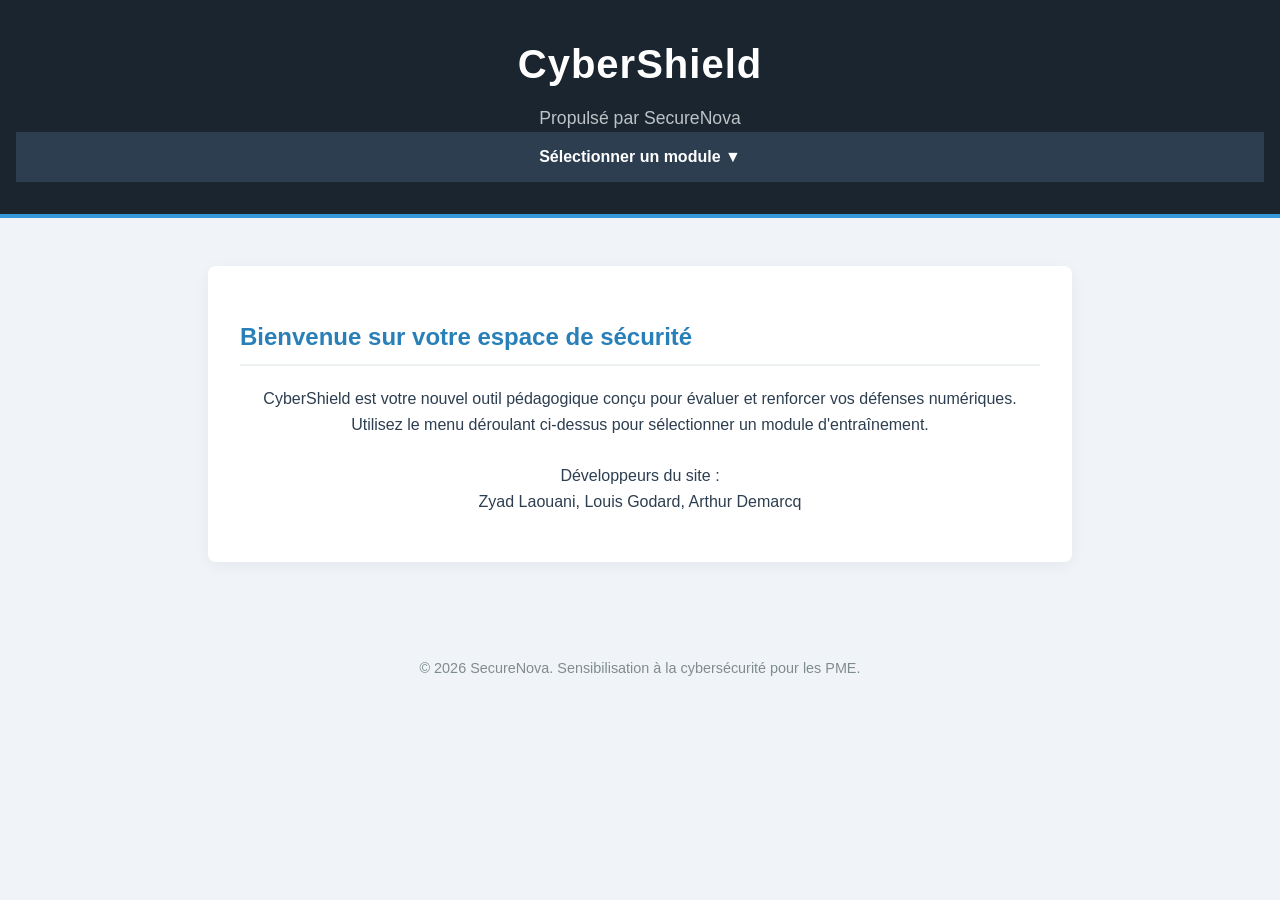
<file: index.html>
<!DOCTYPE html>
<html lang="fr">
<head>
    <meta charset="UTF-8">
    <meta name="viewport" content="width=device-width, initial-scale=1.0">
    <title>CyberShield | SecureNova</title>
    <link rel="stylesheet" href="styles.css">
</head>
<body>

    <header>
        <h1>CyberShield</h1>
        <p>Propulsé par SecureNova</p>
        
        <nav class="top-nav">
            <div class="dropdown">
                <button class="dropbtn">Sélectionner un module ▼</button>
                <div class="dropdown-content">
                    <a href="modules/module1.html">Module 1 — Robustesse de mot de passe</a>
                    <a href="modules/module2.html">Module 2 — Chiffrement de messages</a>
                    <a href="modules/module3.html">Module 3 — Détecteur de phishing</a>
                    <a href="modules/module4.html">Module 4 — Dashboard de veille</a>
                    <a href="modules/module5.html">Module 5 — Quiz interactif</a>
                </div>
            </div>
        </nav>
    </header>

    <main>
        <h2>Bienvenue sur votre espace de sécurité</h2>
        <div class="presentation">
                <p> 
                CyberShield est votre nouvel outil pédagogique conçu pour évaluer et renforcer vos défenses numériques. <br/>
                Utilisez le menu déroulant ci-dessus pour sélectionner un module d'entraînement.<br/> 
                <br/>
                Développeurs du site : <br/> Zyad Laouani, Louis Godard, Arthur Demarcq<br/>  
            </div>
        </p>
    </main>

    <footer>
        <p>&copy; 2026 SecureNova. Sensibilisation à la cybersécurité pour les PME.</p>
    </footer>
</body>
</html>
</file>
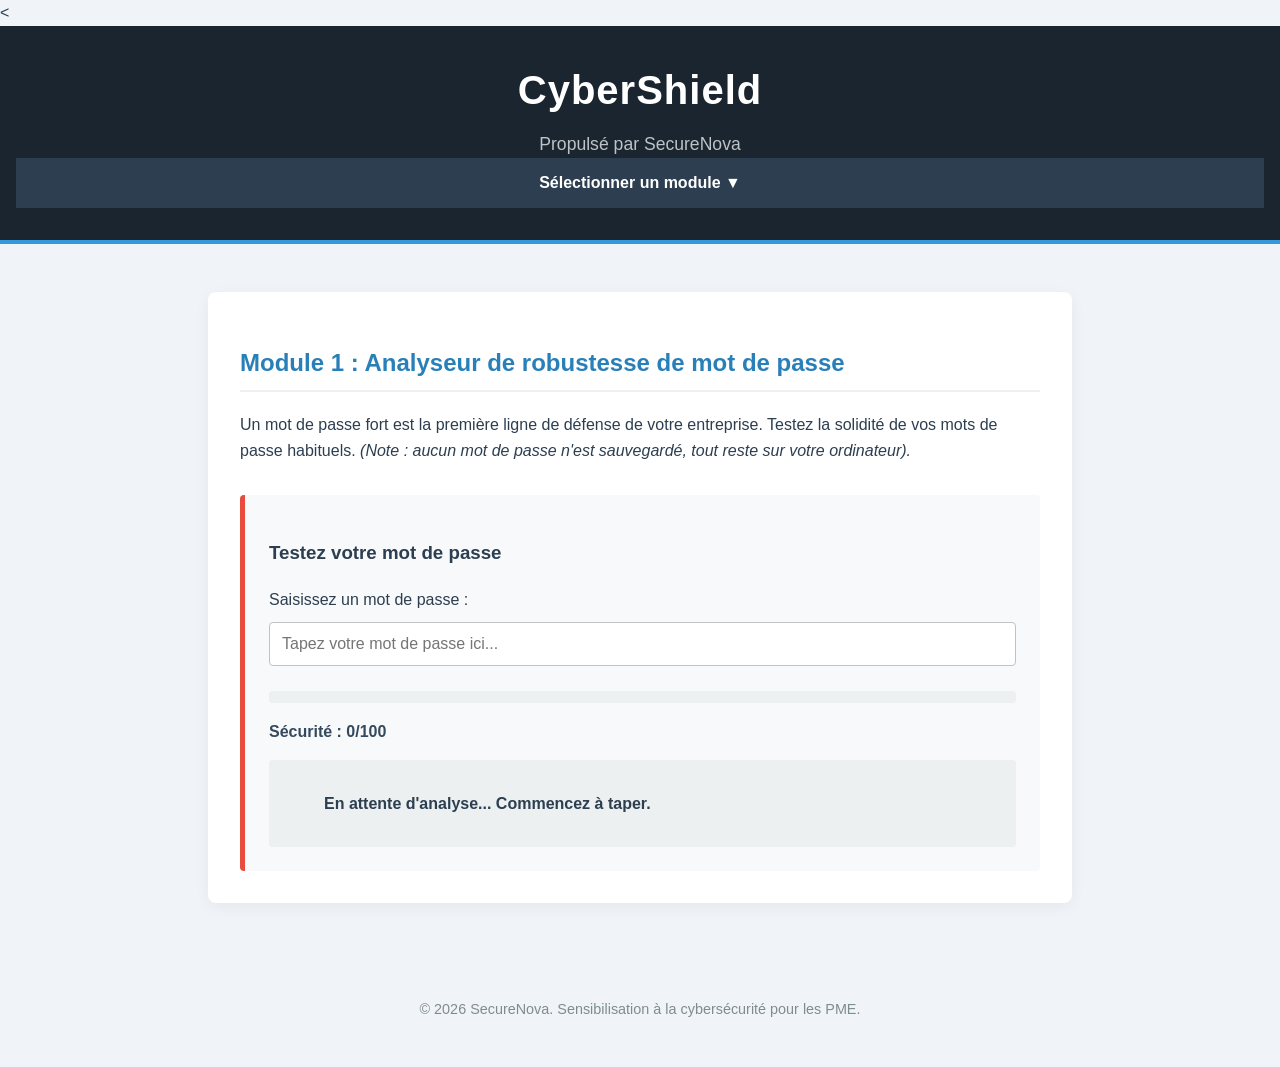
<file: modules/module1.html>
<!DOCTYPE html>
<html lang="fr">
<head>
    <meta charset="UTF-8">
    <meta name="viewport" content="width=device-width, initial-scale=1.0">
    <title>Module 1 : Mots de passe | CyberShield</title>
    <link rel="stylesheet" href="../styles.css"> 
    <
</head>
<body>

    <header>
        <h1>CyberShield</h1>
        <p>Propulsé par SecureNova</p>
        
        <nav class="top-nav">
            <div class="dropdown">
                <button class="dropbtn">Sélectionner un module ▼</button>
                <div class="dropdown-content">
                    <a href="../index.html">Accueil</a>
                    <a href="module1.html">Module 1 — Robustesse de mot de passe</a>
                    <a href="module2.html">Module 2 — Chiffrement de messages</a>
                    <a href="module3.html">Module 3 — Détecteur de phishing</a>
                    <a href="module4.html">Module 4 — Dashboard de veille</a>
                    <a href="module5.html">Module 5 — Quiz interactif</a>
                </div>
            </div>
        </nav>
    </header>

    <main>
        <h2>Module 1 : Analyseur de robustesse de mot de passe</h2>
        <p>Un mot de passe fort est la première ligne de défense de votre entreprise. Testez la solidité de vos mots de passe habituels. <em>(Note : aucun mot de passe n'est sauvegardé, tout reste sur votre ordinateur).</em></p>

        <div class="module-test">
            <h3>Testez votre mot de passe</h3>
            
            <label for="password-input">Saisissez un mot de passe :</label>
            <input type="password" id="password-input" placeholder="Tapez votre mot de passe ici...">
            
            <div class="progress-container">
                <div id="strength-bar"></div>
            </div>
            
            <p id="score" style="font-weight: bold; margin-bottom: 10px; color: #34495e;">Sécurité : 0/100</p>
                        
            <div class="box">
                <ul class="feedback-box" id="password-feedback">
                    En attente d'analyse... Commencez à taper.
                </ul>
        </div>
    </main>

    <footer>
        <p>&copy; 2026 SecureNova. Sensibilisation à la cybersécurité pour les PME.</p>
    </footer>

    <script src="../js/password.js"></script>
</body>
</html>
</file>
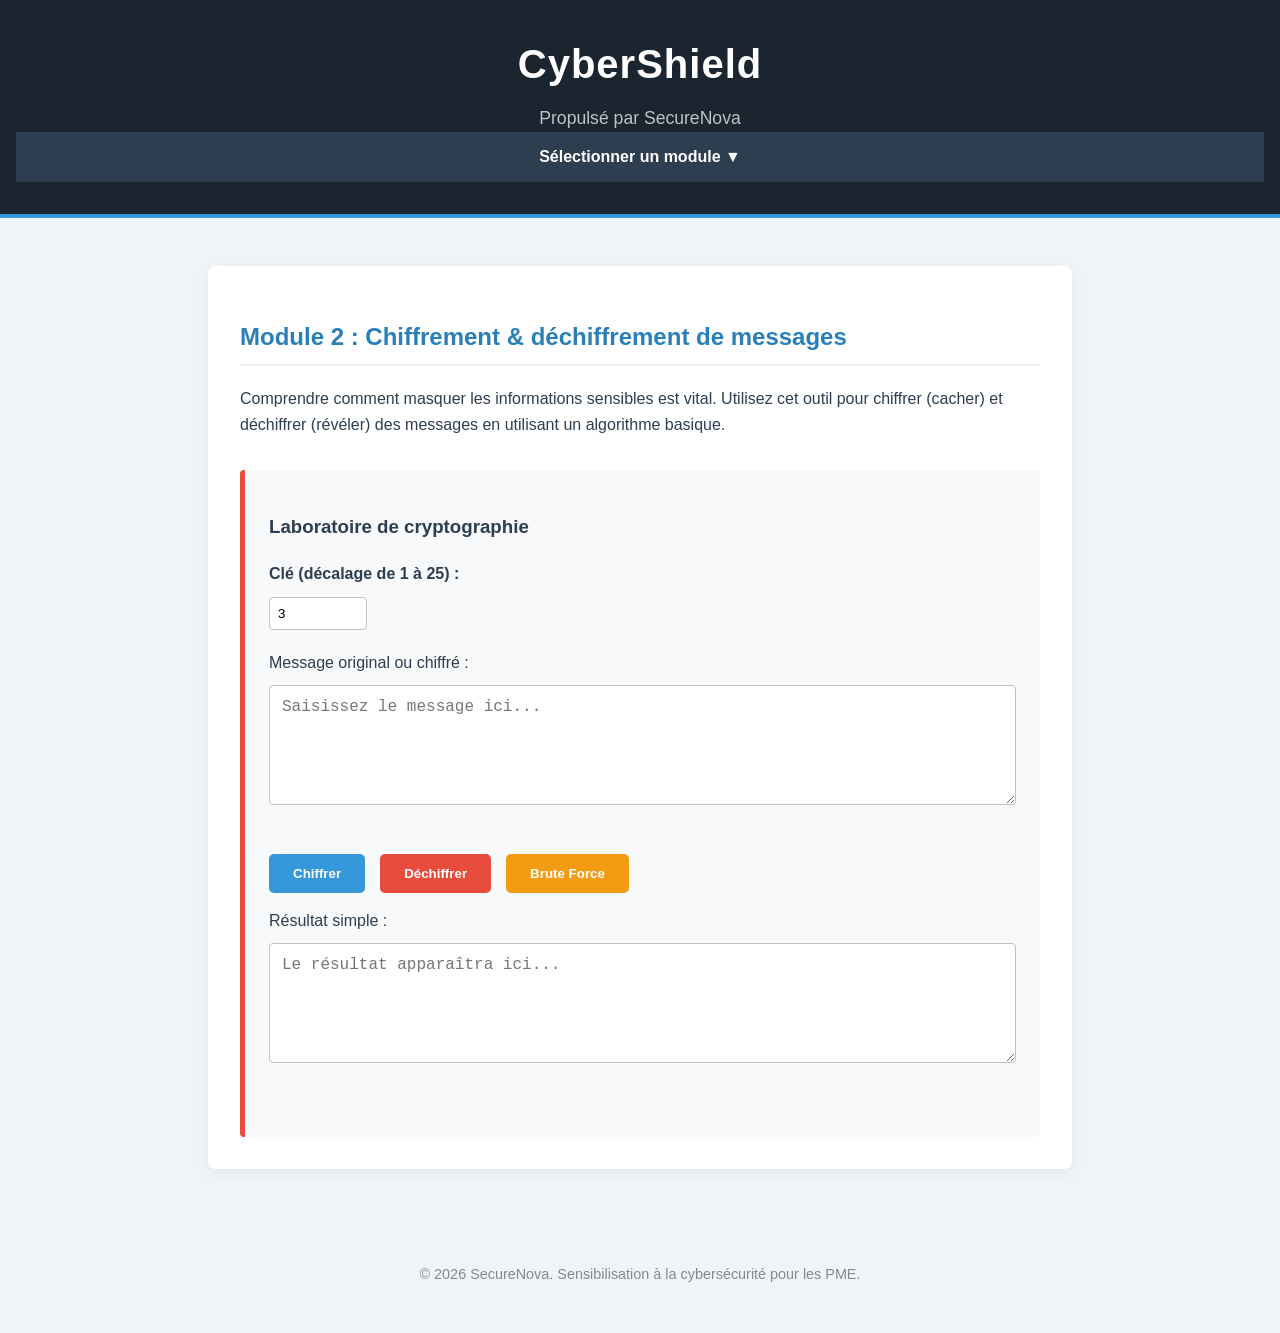
<file: modules/module2.html>
<!DOCTYPE html>
<html lang="fr">
<head>
    <meta charset="UTF-8">
    <meta name="viewport" content="width=device-width, initial-scale=1.0">
    <title>Module 2 : Chiffrement | CyberShield</title>
    <link rel="stylesheet" href="../styles.css">

</head>
<body>
    <header>
        <h1>CyberShield</h1>
        <p>Propulsé par SecureNova</p>
        
        <nav class="top-nav">
            <div class="dropdown">
                <button class="dropbtn">Sélectionner un module ▼</button>
                <div class="dropdown-content">
                    <a href="../index.html">Accueil</a>
                    <a href="module1.html">Module 1 — Robustesse de mot de passe</a>
                    <a href="module2.html">Module 2 — Chiffrement de messages</a>
                    <a href="module3.html">Module 3 — Détecteur de phishing</a>
                    <a href="module4.html">Module 4 — Dashboard de veille</a>
                    <a href="module5.html">Module 5 — Quiz interactif</a>
                </div>
            </div>
        </nav>
    </header>

    <main>
        <h2>Module 2 : Chiffrement & déchiffrement de messages</h2>
        <p>Comprendre comment masquer les informations sensibles est vital. Utilisez cet outil pour chiffrer (cacher) et déchiffrer (révéler) des messages en utilisant un algorithme basique.</p>
        
    <div class="module-test">
            <h3>Laboratoire de cryptographie</h3>
            
            <label for="shift-input"><strong>Clé (décalage de 1 à 25) :</strong></label><br>
            <input type="number" id="shift-input" value="3" min="1" max="25">
            <br>
            
            <label for="message-input">Message original ou chiffré :</label>
            <textarea id="message-input" placeholder="Saisissez le message ici..."></textarea>
            
            <div class="action-buttons">
                <button class="btn" id="encrypt-btn">Chiffrer</button>
                <button class="btn" id="decrypt-btn">Déchiffrer</button>
                <button class="btn" id="bruteforce-btn">Brute Force</button>
            </div>

            <label for="result-output">Résultat simple :</label>
            <textarea id="result-output" placeholder="Le résultat apparaîtra ici..." readonly></textarea>

            <div id="bruteforce-results"></div>
        </div>
    </main>

    <footer>
        <p>&copy; 2026 SecureNova. Sensibilisation à la cybersécurité pour les PME.</p>
    </footer>

    <script src="../js/cipher.js"></script>
</body>
</html>
</file>
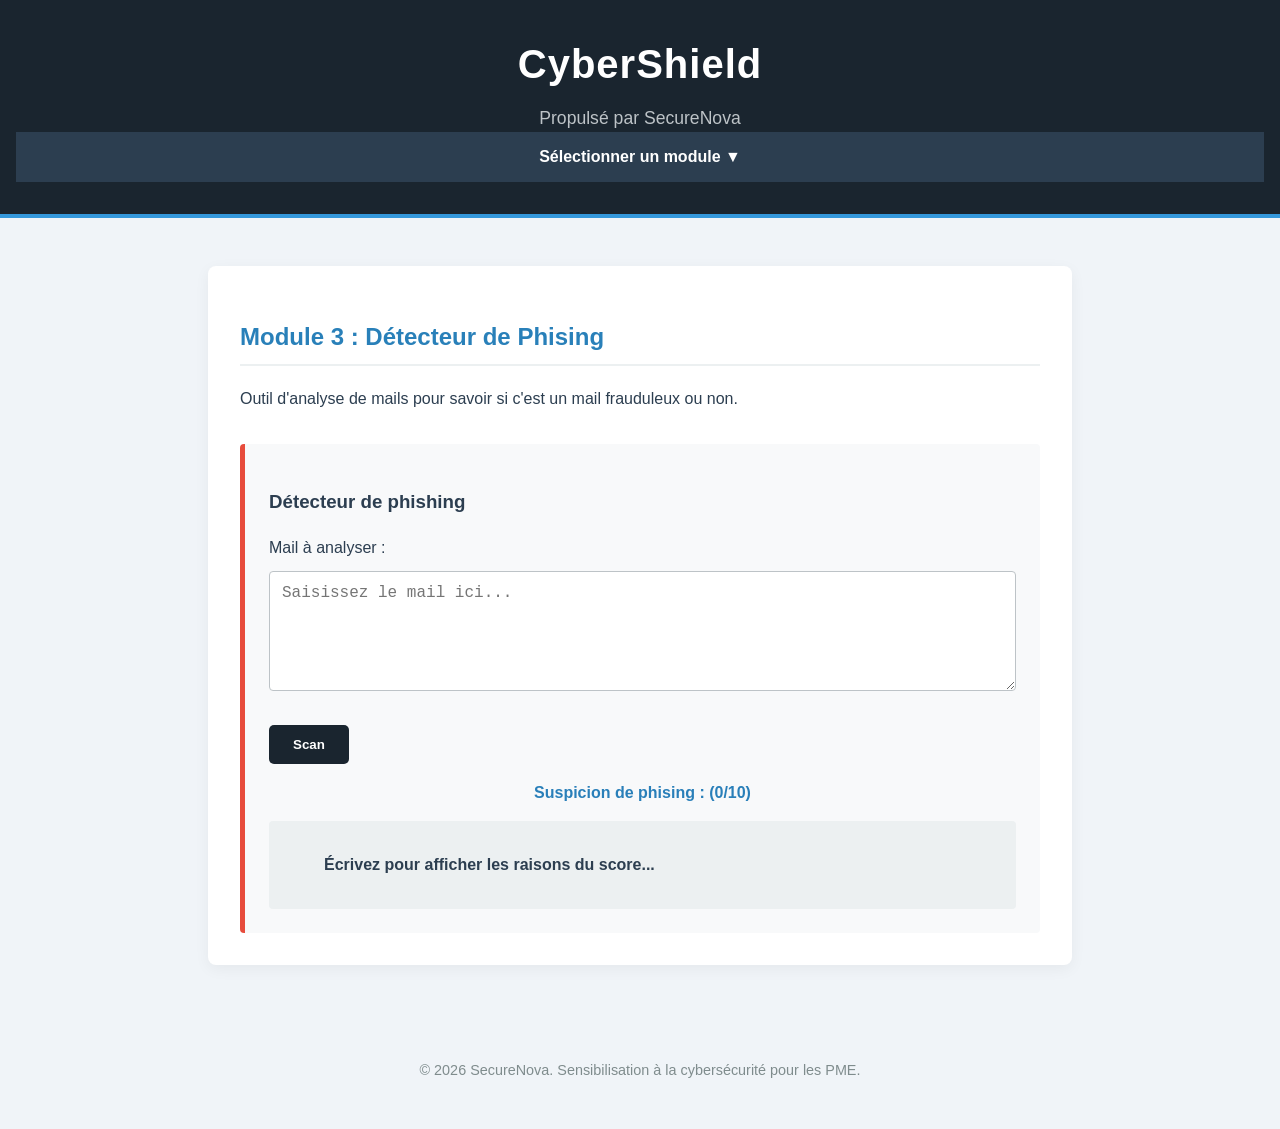
<file: modules/module3.html>
<!DOCTYPE html>
<html lang="fr">
<head>
    <meta charset="UTF-8">
    <meta name="viewport" content="width=device-width, initial-scale=1.0">
    <title>Module 2 : Chiffrement | CyberShield</title>
    <link rel="stylesheet" href="../styles.css">

</head>
<body>
    <header>
        <h1>CyberShield</h1>
        <p>Propulsé par SecureNova</p>
        
        <nav class="top-nav">
            <div class="dropdown">
                <button class="dropbtn">Sélectionner un module ▼</button>
                <div class="dropdown-content">
                    <a href="../index.html">Accueil</a>
                    <a href="module1.html">Module 1 — Robustesse de mot de passe</a>
                    <a href="module2.html">Module 2 — Chiffrement de messages</a>
                    <a href="module3.html">Module 3 — Détecteur de phishing</a>
                    <a href="module4.html">Module 4 — Dashboard de veille</a>
                    <a href="module5.html">Module 5 — Quiz interactif</a>
                </div>
            </div>
        </nav>
    </header>

    <main>
        <h2>Module 3 : Détecteur de Phising</h2>
        <p>Outil d'analyse de mails pour savoir si c'est un mail frauduleux ou non.</p>
        
    <div class="module-test">
            <h3>Détecteur de phishing</h3>

            <label for="message-input">Mail à analyser :</label>
            <textarea id="message-input" placeholder="Saisissez le mail ici..."></textarea>
            <button class="analyze-btn" id="analyzeBtn">Scan</button>

        <score>
            <p id="score">Suspicion de phising : (0/10)</p>
        </score>      
        <div class="box">
            <ul class="reasons-box" id="reasons-phishing">
                Écrivez pour afficher les raisons du score...
            </ul>
        </div>
    </main>

    <footer>
        <p>&copy; 2026 SecureNova. Sensibilisation à la cybersécurité pour les PME.</p>
    </footer>

    <script src="../js/phishing.js"></script>
</body>
</html>
</file>
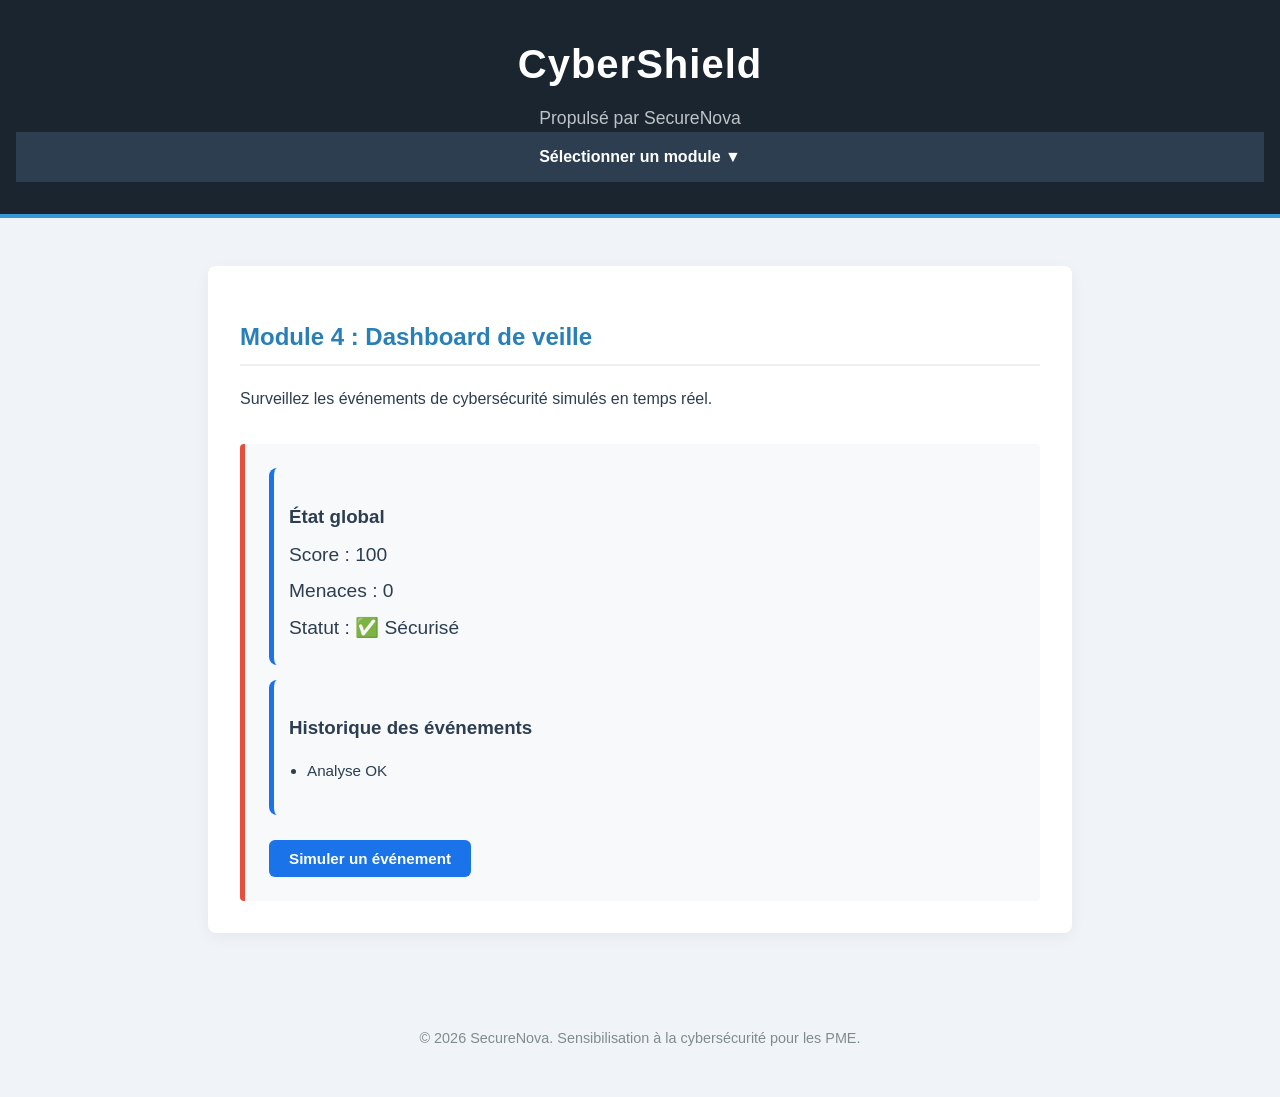
<file: modules/module4.html>
<!DOCTYPE html>
<html lang="fr">
<head>
    <meta charset="UTF-8">
    <meta name="viewport" content="width=device-width, initial-scale=1.0">
    <title>Module 4 : Dashboard de veille | CyberShield</title>
    <link rel="stylesheet" href="../styles.css">

    <style>
        .dashboard-box {
            background: #f8f9fa;
            padding: 15px;
            border-radius: 8px;
            margin-bottom: 15px;
            border-left: 5px solid #1a73e8;
        }

        .dashboard-box h3 {
            margin-bottom: 8px;
        }

        .stat {
            font-size: 1.2rem;
            margin: 6px 0;
        }

        #historique {
            padding-left: 18px;
        }

        #historique li {
            margin: 5px 0;
            font-size: 0.95rem;
        }

        .action-btn {
            padding: 10px 20px;
            font-size: 0.95rem;
            font-weight: bold;
            background: #1a73e8;
            color: white;
            border: none;
            border-radius: 6px;
            cursor: pointer;
            margin-top: 10px;
        }

        .action-btn:hover {
            background: #1558b0;
        }
    </style>
</head>

<body>

<header>
    <h1>CyberShield</h1>
    <p>Propulsé par SecureNova</p>

    <nav class="top-nav">
        <div class="dropdown">
            <button class="dropbtn">Sélectionner un module ▼</button>
            <div class="dropdown-content">
                <a href="../index.html">Accueil</a>
                <a href="module1.html">Module 1 — Robustesse de mot de passe</a>
                <a href="module2.html">Module 2 — Chiffrement de messages</a>
                <a href="module3.html">Module 3 — Détecteur de phishing</a>
                <a href="module4.html">Module 4 — Dashboard de veille</a>
                <a href="module5.html">Module 5 — Quiz interactif</a>
            </div>
        </div>
    </nav>
</header>

<main>
    <h2>Module 4 : Dashboard de veille</h2>
    <p>Surveillez les événements de cybersécurité simulés en temps réel.</p>

    <div class="module-test">

        <div class="dashboard-box">
            <h3>État global</h3>
            <p class="stat">Score : <span id="scoreGlobal">0</span></p>
            <p class="stat">Menaces : <span id="menaces">0</span></p>
            <p class="stat">Statut : <span id="statut">-</span></p>
        </div>

        <div class="dashboard-box">
            <h3>Historique des événements</h3>
            <ul id="historique"></ul>
        </div>

        <button class="action-btn" onclick="simulerDonnees()">
            Simuler un événement
        </button>

    </div>
</main>

<footer>
    <p>&copy; 2026 SecureNova. Sensibilisation à la cybersécurité pour les PME.</p>
</footer>

<script src="../js/dashboard.js"></script>

</body>
</html>
</file>
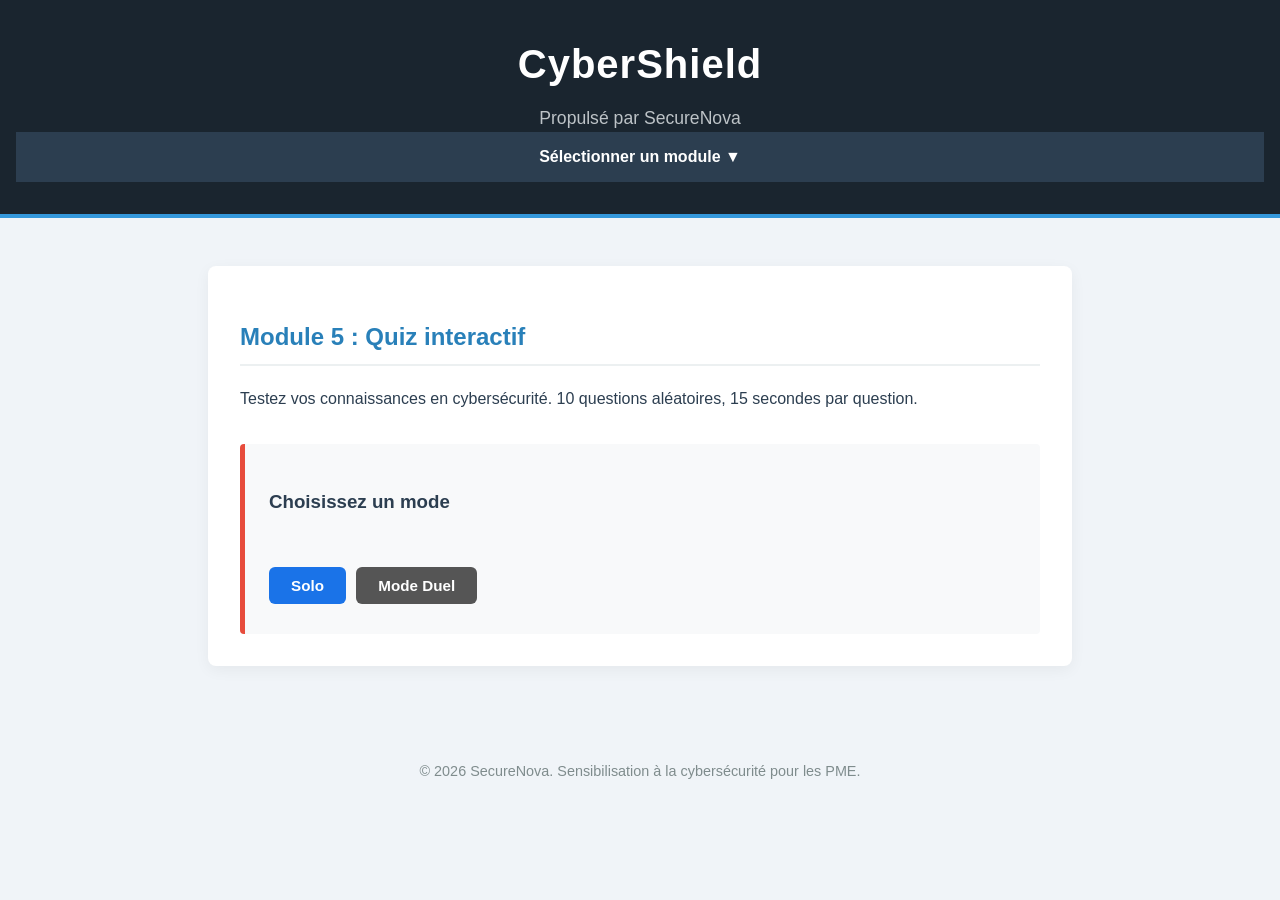
<file: modules/module5.html>
<!DOCTYPE html>
<html lang="fr">
<head>
    <meta charset="UTF-8">
    <meta name="viewport" content="width=device-width, initial-scale=1.0">
    <title>Module 5 : Quiz interactif | CyberShield</title>
    <link rel="stylesheet" href="../styles.css">
    <style>
        .quiz-btn {
            padding: 10px 22px;
            font-size: 0.95rem;
            font-weight: bold;
            background: #1a73e8;
            color: white;
            border: none;
            border-radius: 6px;
            cursor: pointer;
            margin: 6px 6px 6px 0;
            transition: background 0.2s;
        }
        .quiz-btn:hover { background: #1558b0; }
        .quiz-btn.secondaire { background: #555; }
        .quiz-btn.secondaire:hover { background: #333; }

        #timer-bar-container {
            width: 100%;
            height: 10px;
            background: #e0e0e0;
            border-radius: 5px;
            margin: 10px 0;
            overflow: hidden;
        }
        #timer-bar {
            height: 100%;
            width: 100%;
            background: #1a73e8;
            border-radius: 5px;
            transition: width 1s linear, background 0.5s;
        }
        #timer-texte {
            font-size: 1.1rem;
            font-weight: bold;
            color: #333;
            margin-bottom: 4px;
        }

        #question-texte {
            font-size: 1.1rem;
            font-weight: bold;
            margin: 16px 0 12px;
            line-height: 1.4;
        }

        .reponse-btn {
            display: block;
            width: 100%;
            text-align: left;
            padding: 11px 14px;
            margin-bottom: 8px;
            font-size: 0.95rem;
            background: #f8f9fa;
            border: 1px solid #ccc;
            border-radius: 6px;
            cursor: pointer;
            transition: background 0.15s;
        }
        .reponse-btn:hover:not(:disabled) { background: #e2eafc; border-color: #1a73e8; }
        .reponse-btn:disabled { opacity: 0.55; cursor: not-allowed; }
        .reponse-btn.correcte { background: #d4edda; border-color: #28a745; color: #155724; }
        .reponse-btn.mauvaise { background: #f8d7da; border-color: #dc3545; color: #721c24; }

        #feedback {
            font-size: 0.95rem;
            font-weight: bold;
            min-height: 20px;
            margin: 8px 0;
            padding: 8px 12px;
            border-radius: 6px;
        }
        #feedback.ok { background: #d4edda; color: #155724; }
        #feedback.ko { background: #f8d7da; color: #721c24; }
        #feedback.timeout { background: #fff3cd; color: #856404; }

        #infos-quiz {
            display: flex;
            justify-content: space-between;
            flex-wrap: wrap;
            gap: 6px;
            font-size: 0.82rem;
            color: #666;
            margin-bottom: 10px;
        }
        #streak-info { color: #e65100; font-weight: bold; }

        #joueur-actuel {
            font-weight: bold;
            font-size: 1rem;
            margin-bottom: 10px;
            padding: 6px 12px;
            background: #e8f0fe;
            border-left: 4px solid #1a73e8;
            border-radius: 4px;
        }

        .recommandations { margin-top: 12px; }
        .recommandations h4 { margin-bottom: 6px; color: #c0392b; }
        .recommandations ul { padding-left: 18px; }
        .recommandations li { margin: 4px 0; font-size: 0.9rem; }

        #top5 { padding-left: 18px; }
        #top5 li { margin: 5px 0; font-size: 0.9rem; }

        #podium p { font-size: 1.1rem; margin: 8px 0; }

        input[type="text"] {
            display: block;
            width: 100%;
            margin: 8px 0;
            padding: 10px;
            font-size: 0.95rem;
            border: 1px solid #ccc;
            border-radius: 6px;
        }
    </style>
</head>
<body>
    <header>
        <h1>CyberShield</h1>
        <p>Propulsé par SecureNova</p>
        <nav class="top-nav">
            <div class="dropdown">
                <button class="dropbtn">Sélectionner un module ▼</button>
                <div class="dropdown-content">
                    <a href="../index.html">Accueil</a>
                    <a href="module1.html">Module 1 — Robustesse de mot de passe</a>
                    <a href="module2.html">Module 2 — Chiffrement de messages</a>
                    <a href="module3.html">Module 3 — Détecteur de phishing</a>
                    <a href="module4.html">Module 4 — Dashboard de veille</a>
                    <a href="module5.html">Module 5 — Quiz interactif</a>
                </div>
            </div>
        </nav>
    </header>

    <main>
        <h2>Module 5 : Quiz interactif</h2>
        <p>Testez vos connaissances en cybersécurité. 10 questions aléatoires, 15 secondes par question.</p>

        <div class="module-test">

            <div id="accueil">
                <h3>Choisissez un mode</h3>
                <br>
                <button class="quiz-btn" onclick="demarrerQuiz()">Solo</button>
                <button class="quiz-btn secondaire" onclick="afficherModeChoix()">Mode Duel</button>
            </div>

            <div id="modeChoix" style="display:none">
                <h3>Mode Duel</h3>
                <br>
                <input type="text" id="nomJ1" placeholder="Nom Joueur 1" />
                <input type="text" id="nomJ2" placeholder="Nom Joueur 2" />
                <button class="quiz-btn" onclick="demarrerDuel()">Lancer</button>
                <button class="quiz-btn secondaire" onclick="retourAccueil()">Retour</button>
            </div>

            <div id="quiz" style="display:none">
                <div id="infos-quiz">
                    <span id="numero">Question 1/10</span>
                    <span id="categorie"></span>
                    <span id="difficulte"></span>
                    <span id="score-affiche">Score : 0</span>
                    <span id="streak-info"></span>
                </div>
                <div id="joueur-actuel" style="display:none"></div>
                <div id="timer-texte">15s</div>
                <div id="timer-bar-container">
                    <div id="timer-bar"></div>
                </div>
                <div id="question-texte"></div>
                <div id="reponses"></div>
                <div id="feedback"></div>
            </div>

            <div id="resultats" style="display:none">
                <h3>Résultats</h3>
                <p id="score-final" style="font-size:1.3rem; font-weight:bold; margin:8px 0;"></p>
                <p id="message-resultat"></p>
                <div class="recommandations" id="recommandations"></div>
                <br>
                <h3>Top 5</h3>
                <ol id="top5"></ol>
                <br>
                <button class="quiz-btn" onclick="demarrerQuiz()">Rejouer</button>
                <button class="quiz-btn secondaire" onclick="retourAccueil()">Accueil</button>
            </div>

            <div id="resultatsDuel" style="display:none">
                <h3>Podium</h3>
                <div id="podium"></div>
                <br>
                <button class="quiz-btn" onclick="retourAccueil()">Accueil</button>
            </div>

        </div>
    </main>

    <footer>
        <p>&copy; 2026 SecureNova. Sensibilisation à la cybersécurité pour les PME.</p>
    </footer>

    <script src="../js/quiz.js"></script>
</body>
</html>
</file>
<file: styles.css>
body {
    font-family: 'Segoe UI', Tahoma, Geneva, Verdana, sans-serif;
    background-color: #f0f4f8; 
    color: #2c3e50;
    margin: 0;
    padding: 0;
    line-height: 1.6;
}

header {
    background-color: #1a252f;
    color: #ffffff;
    padding: 2rem 1rem;
    text-align: center;
    border-bottom: 4px solid #3498db;
}

header h1 {
    margin: 0;
    font-size: 2.5rem;
    letter-spacing: 1px;
}

header p {
    margin: 0.5rem 0 0 0;
    color: #bdc3c7;
    font-size: 1.1rem;
}

main {
    max-width: 800px;
    margin: 3rem auto;
    padding: 2rem;
    background-color: #ffffff;
    border-radius: 8px;
    box-shadow: 0 4px 15px rgba(0, 0, 0, 0.05);
}

h2 {
    color: #2980b9;
    border-bottom: 2px solid #ecf0f1;
    padding-bottom: 0.5rem;
}

.module-test {
    margin-top: 2rem;
    padding: 1.5rem;
    background-color: #f8f9fa;
    border-left: 5px solid #e74c3c;
    border-radius: 4px;
}

.btn {
    display: inline-block;
    border: none;
    background-color: #3498db;
    color: white;
    padding: 12px 24px;
    text-decoration: none;
    border-radius: 5px;
    font-weight: bold;
    margin-top: 1rem;
    transition: background-color 0.3s ease;
    cursor: pointer;

}

.btn:hover {
    background-color: #2980b9;
}

.analyze-btn {
    color: white;
    background-color: #1a252f;
    padding: 12px 24px;
    text-decoration: none;
    border-radius: 5px;
    font-weight: bold;
    margin-top: 1rem;
    transition: background-color 0.3s ease;
    border: none;
    cursor: pointer;
}

footer {
    text-align: center;
    padding: 2rem;
    margin-top: 2rem;
    color: #7f8c8d;
    font-size: 0.9rem;
}

.top-nav {
    background-color: #2c3e50;
    display: flex;
    justify-content: center;
}

.dropdown {
    position: relative;
    display: inline-block;
}

.dropbtn {
    background-color: #2c3e50;
    color: white;
    padding: 16px 24px;
    font-size: 1rem;
    border: none;
    cursor: pointer;
    font-weight: bold;
    transition: background-color 0.3s ease;
}

.dropdown-content {
    display: none;
    position: absolute;
    background-color: #ffffff;
    min-width: 300px;
    box-shadow: 0px 8px 16px 0px rgba(0,0,0,0.2);
    z-index: 100; 
    top: 100%;
    left: 50%;
    transform: translateX(-50%);
    border-radius: 0 0 4px 4px;
    text-align: left;
}

.dropdown-content a {
    color: #2c3e50;
    padding: 12px 16px;
    text-decoration: none;
    display: block;
    border-bottom: 1px solid #ecf0f1;
}

.dropdown-content a:last-child {
    border-bottom: none;
}

.dropdown-content a:hover {
    background-color: #f8f9fa;
    color: #3498db;
    padding-left: 20px;
}

.dropdown:hover .dropdown-content {
    display: block;
}

.dropdown:hover .dropbtn {
    background-color: #3498db;
}

textarea {
    width: 100%;
    height: 120px;
    padding: 12px;
    margin: 10px 0;
    border: 1px solid #bdc3c7;
    border-radius: 4px;
    box-sizing: border-box;
    font-family: monospace;
    font-size: 1rem;
    resize: vertical;
}

.action-buttons {
    display: flex;
    gap: 15px;
    margin: 15px 0;
}

#shift-input {
    width: 80px;
    padding: 8px;
    margin: 10px 0 20px 0;
    border: 1px solid #bdc3c7;
    border-radius: 4px;
}

#decrypt-btn {
    background-color: #e74c3c;
}

#decrypt-btn:hover {
    background-color: #c0392b; 
}

#bruteforce-btn {
    background-color: #f39c12;
}

#bruteforce-btn:hover {
    background-color: #d68910;
}

#bruteforce-results {
    margin-top: 2rem;
}

score {
    color: #297fb9;
    text-align: center;
    font-weight: bold;
    margin-bottom: 10px; ;
}

.presentation {
    text-align: center;
}

input[type="text"], input[type="password"] {
    width: 100%;
    padding: 12px;
    margin: 10px 0;
    border: 1px solid #bdc3c7;
    border-radius: 4px;
    box-sizing: border-box;
    font-size: 1rem;
}

.box {
    margin-top: 15px;
    padding: 15px;
    background-color: #ecf0f1;
    border-radius: 4px;
    text-align: left; 
    font-weight: bold;
    list-style-position: inside;
    color: #2c3e50;
}

.progress-container {
    background-color: #ecf0f1; 
    border-radius: 4px; 
    height: 12px; 
    margin: 15px 0; 
    overflow: hidden;
}

#strength-bar {
    height: 100%; 
    width: 0%; 
    background-color: transparent; 
    transition: width 0.3s ease, background-color 0.3s ease;
}
</file>
